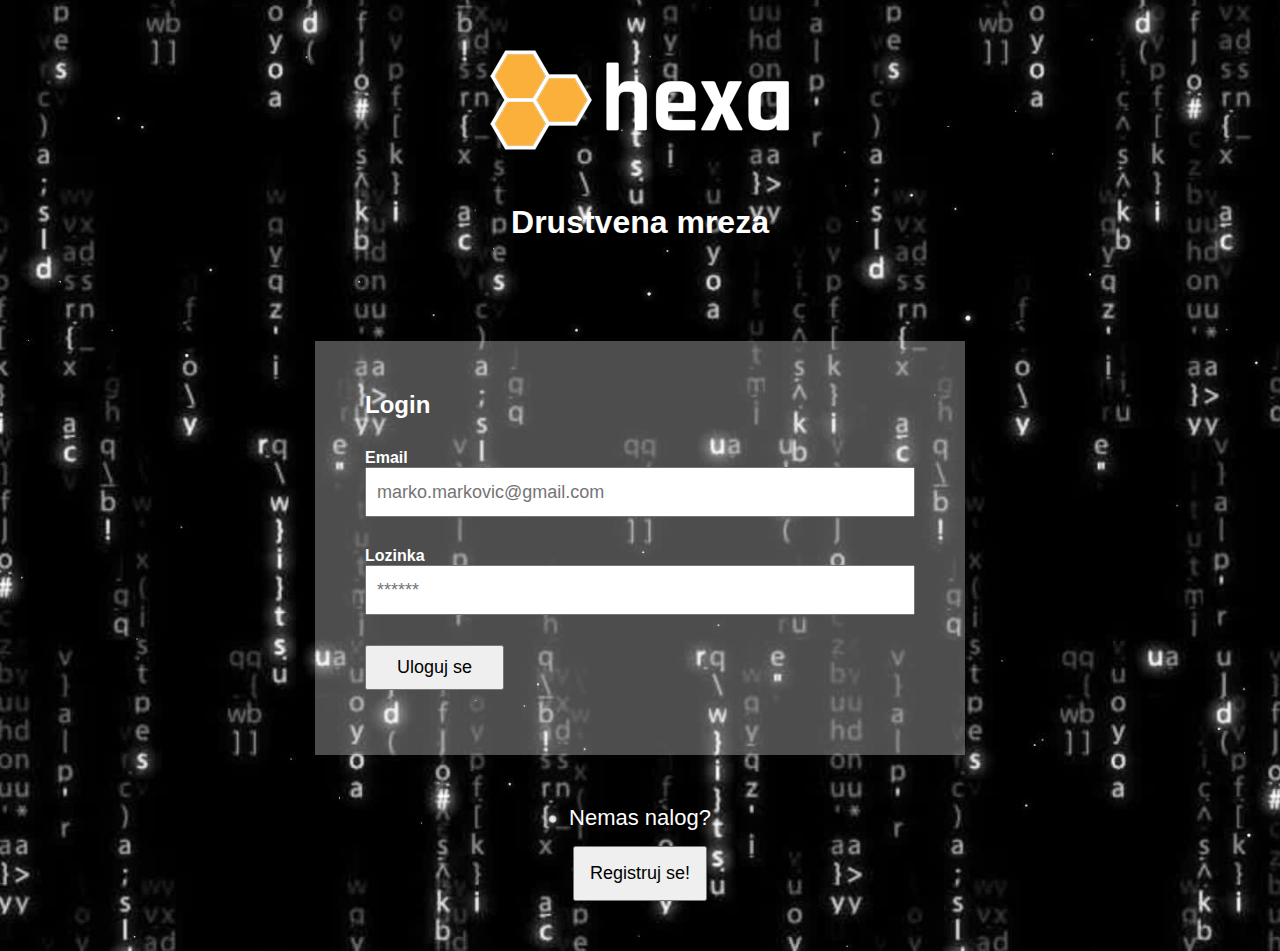
<file: index.html>
<!DOCTYPE html>
<html lang="en">
<head>
    <meta charset="UTF-8">
    <meta http-equiv="X-UA-Compatible" content="IE=edge">
    <meta name="viewport" content="width=device-width, initial-scale=1.0">
    <link rel="stylesheet" href="style.css">
    <title>Hexa</title>
</head>
<body>
    <div class="logo">
        <img src="img/logo.png" alt="">
    </div>
    <h1>Drustvena mreza</h1>

    <div class="main-wrapper">
        <form id="loginform">
            <h2>Login</h2>
            <div>
                <label>Email</label>
                <input type="email" name="email" id="login_email" placeholder="marko.markovic@gmail.com">
            </div>

            <div>
                <label>Lozinka</label>
                <input type="password" name="lozinka" id="login_lozinka" placeholder="******">
            </div>
            <div>
                <button>Uloguj se</button>
            </div>
        </form>
    </div>

    <div class="no-acc-register">
        <p>Nemas nalog?</p>
        <button id="registracija" >Registruj se!</button>
    </div>

    <div class="custom-modal">
        <button id="closeModal">X</button>

        <form id="registrationForm">
            <h2>Registracija korisnika</h2>

            <div>
                <label for="korisnicko_ime">Korisnicko ime: *</label>
                <input id="korisnicko_ime" type="text" name="korisnicko_ime" placeholder="marko.markovic1">
            </div>

            <div>
                <label for="email">Email adresa: *</label>
                <input id="email" type="text" name="register_email" placeholder="marko.markovic@gmail.com">
            </div>
            <div>
                <label for="lozinka">Lozinka: *</label>
                <input id="lozinka" type="password" name="register_lozinka" placeholder="******">
            </div>
            <div>
                <label for="ponovi_lozinku">Ponovi lozinku: *</label>
                <input id="ponovi_lozinku" type="password" name="ponovi_lozinku" placeholder="******">
            </div>

            <div>
                <button>Registruj se</button>
            </div>

        </form>
    </div>
    <script src="js/Validator.js"></script>
    <script src="js/Session.js"></script>
    <script src="js/User.js"></script>
    <script src="js/app.js"></script>
</body>
</html>
</file>
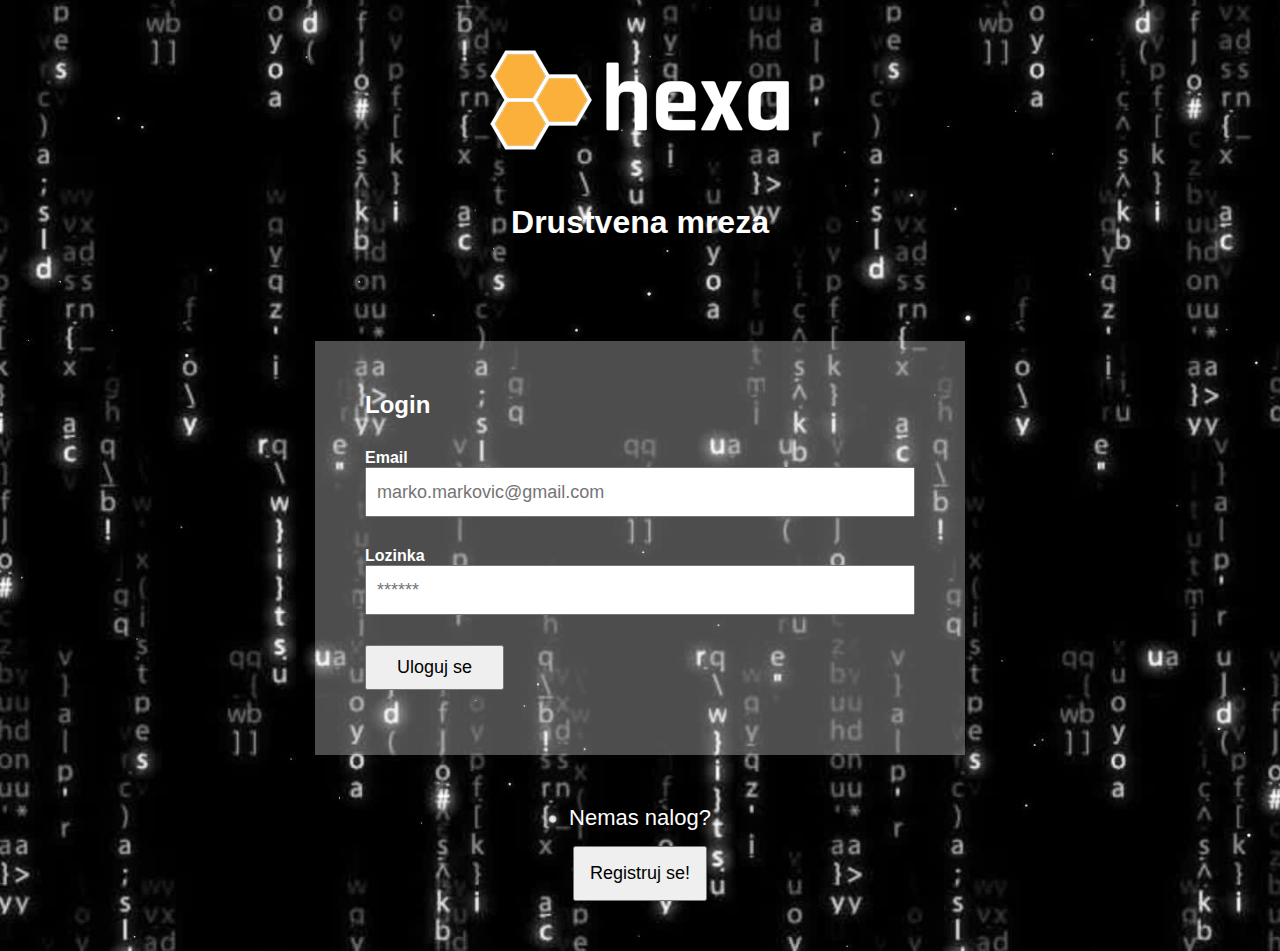
<file: hexa.html>
<!DOCTYPE html>
<html lang="en">
<head>
    <meta charset="UTF-8">
    <meta http-equiv="X-UA-Compatible" content="IE=edge">
    <meta name="viewport" content="width=device-width, initial-scale=1.0">
    <link href="https://cdn.jsdelivr.net/npm/bootstrap@5.2.3/dist/css/bootstrap.min.css" rel="stylesheet" integrity="sha384-rbsA2VBKQhggwzxH7pPCaAqO46MgnOM80zW1RWuH61DGLwZJEdK2Kadq2F9CUG65" crossorigin="anonymous">
    <link rel="stylesheet" type="text/css" href="style.css">
    <title>Hexa</title>
</head>
<body>
    <div class="container">
        <div class="row">
            <div class="col-md-3">
                <div class="inner-container left-side">
                    <img src="img/profile.jpg" class="profile">

                    <p><b id="username"></b></p>
                    <p id="email"></p>

                    <button id="editAccount">Izmeni nalog</button>
                    <button id="logout">Odjavi se</button>
                </div>
            </div>

            <div class="col-md-9">
                <div class="inner-container right-side">
                    <form id="postForm">
                        <textarea id="postContent" placeholder="Napisi nesto i objavi...."></textarea>
                        <button>Objavi</button>
                    </form>
                    <div id="allPostsWrapper"></div>
                </div>
            </div>

        </div>
    </div>

    <div class="custom-modal">
        <button id="closeModal">X</button>
        
        <form id="editForm">
            <h2>Izmeni svoj profil</h2>
            <div>
                <label for="korisnicko_ime">Korisnicko ime:</label>
                <input id="korisnicko_ime" type="text" name="korisnicko_ime" placeholder="marko.markovic1">
            </div>
            <div>
                <label for="email">Email adresa:</label>
                <input id="edit_email" type="text" name="register_email" placeholder="marko.markovic@gmail.com">
            </div>
            <div>
                <button>Izmeni</button>
            </div>
        </form>

        <hr>

        <button id="deleteProfile" >OBRISI PROFIL</button>
    </div>


    <script src="js/Session.js"></script>
    <script src="js/User.js"></script>
    <script src="js/Post.js"></script>
    <script src="js/hexa.js"></script>
    
</body>
</html>
</file>
<file: style.css>
* {
    margin: 0;
    padding: 0;
    box-sizing: border-box;
}
body {
    font-family: sans-serif;
    padding: 50px;
    background-image: url(img/bg.jpg);
    color: #fff;
    background-size: cover;
    box-shadow: rgba(0, 0, 0, 0) 0 0 0 1000px inset;
}
h1 {
    text-align:  center;
    margin-bottom: 100px;
}
h2 {
    margin-bottom: 15px;
}
.logo{
    text-align: center;
    margin-bottom: 50px;
}
.main-wrapper {
    max-width: 650px;
    margin: auto;
    background-color: rgba(255, 255, 255, 0.3);
    padding: 50px;
}

button {
    cursor: pointer;
}

form div {
    padding:  15px 0;   
}
form div label {
    display: block;
    font-weight: bold;
    font-size: 16px;
}
form div input {
    height: 50px;
    width: 100%;
    font-size: 18px;
    padding: 0 10px;
}
form div button {
    cursor: pointer;
    padding: 10px 30px;
    font-size: 18px;
}

form ul {
    list-style: none;
}

form ul li {
    color: red;
}

.no-acc-register {
    text-align: center;
    margin-top: 50px; 
}
.no-acc-register button {
    padding: 15px;
    font-size: 18px;
}
.no-acc-register p {
    font-size: 22px;
    margin-bottom: 15px;
}
.custom-modal {
    display: none;
    background-color: black;
    box-shadow: rgba(255, 255, 255, 0.8) 0 0 1000px 1000px;
    max-width: 650px;
    margin: auto;
    padding: 50px;
    position: absolute;
    top: 10%;
    left: 0;
    right: 0;
    width: 100%;
}

.custom-modal button#closeModal {
    height: 20px;
    width: 20px;
    color: white;
    background-color: transparent;
    border: 0;
    font-size: 25px;
    font-weight: bold;
    position: absolute;
    right: 30px;
    top: 30px;
}

.inner-container {
    border: 1px solid green;
    padding: 15px;
}

.inner-container.left-side {
    text-align: center;
}
.profile {
    width: 70%;
    border-radius: 50%;
    display: block;
    margin: auto;
    border: 5px solid white;
    margin-bottom: 20px;
}

.inner-container.right-side form {
    display: flex;
    height: 100px;
}

.inner-container.right-side form textarea{
    width: 85%;
    border: 0;
    padding: 10px;
    resize: none;
    outline-color: green;
}

.inner-container.right-side form button {
    width: 15%;
    border: 0;
}

#deleteProfile {
    border: 2px solid red;
    color: red;
    padding: 5px 15px;
}

#allPostsWrapper .single-post {
    background-color: #eaeaea;
    padding: 15px;
    margin-top: 15px;
    color: #000;
}

#allPostsWrapper .single-post .post-content {
    padding-bottom: 10px;
    border-bottom: 1px solid black;
    margin-bottom: 10px;
    font-size: 22px;
}
#allPostsWrapper .single-post
 .post-content {
    display: flex;
    justify-content: space-between;
    color: grey;
}
#allPostsWrapper .single-post .post-content div button .like-btn {
    background-image: url('img/like.png');
    padding: 5px 15px 5px 40px;
    background-repeat: no-repeat;
    background-position: 10px;
    border: 0;
}
#allPostsWrapper .single-post .post-content div button .comment-btn {
    background-image: url('img/comment.png');
    padding: 5px 15px 5px 40px;
    background-repeat: no-repeat;
    background-position: 10px;
    border: 0;
}
#allPostsWrapper .single-post .post-content div button .remove-btn {
    border-color: red;
    color: red;
    padding: 5px 15px;
}



#allPostsWrapper .single-post .post-comments form {
    height: 30px;
    margin-top: 15px;
}
#allPostsWrapper .single-post .post-comments form input {
    width: 85%;
    padding: 0 10px;
}
#allPostsWrapper .single-post .post-comment form button {
    width: 15%;
    background-color: gray;
}
#allPostsWrapper .single-post .post-comments {
    display: none;
}
</file>
